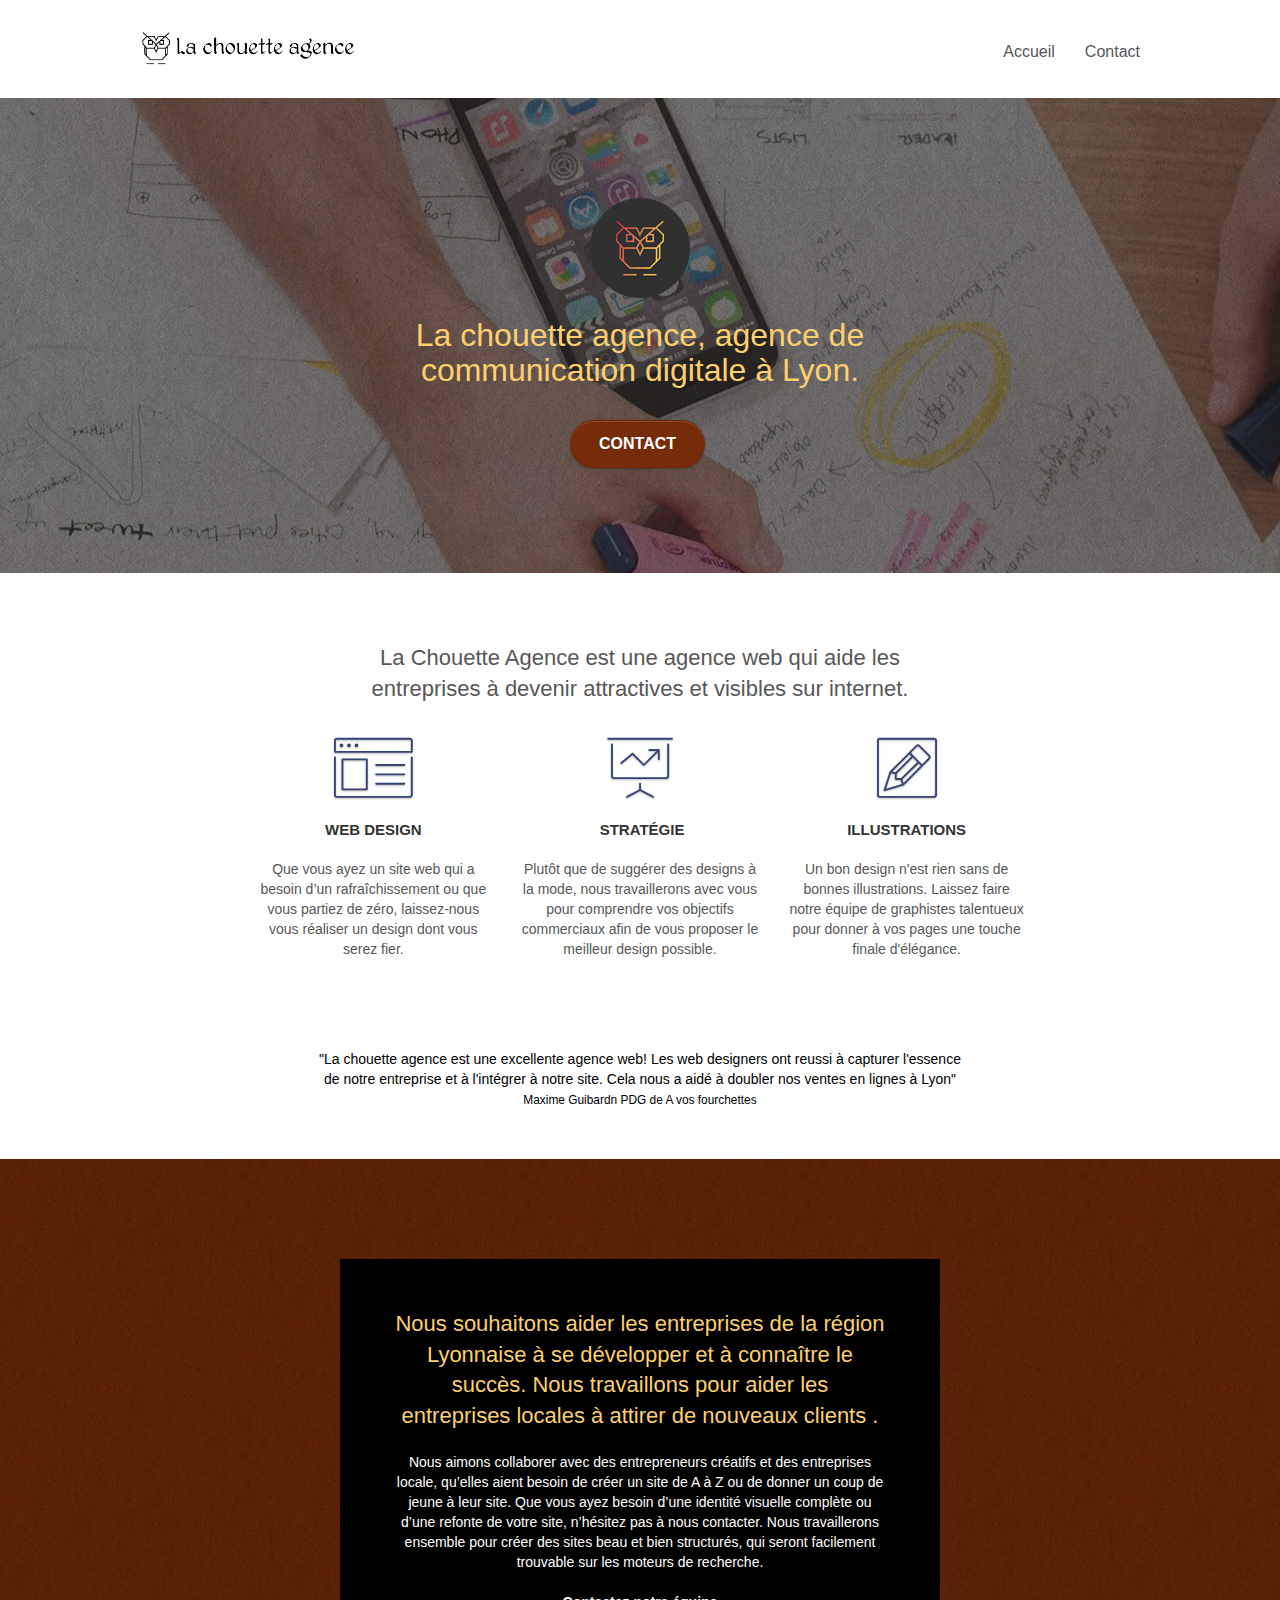
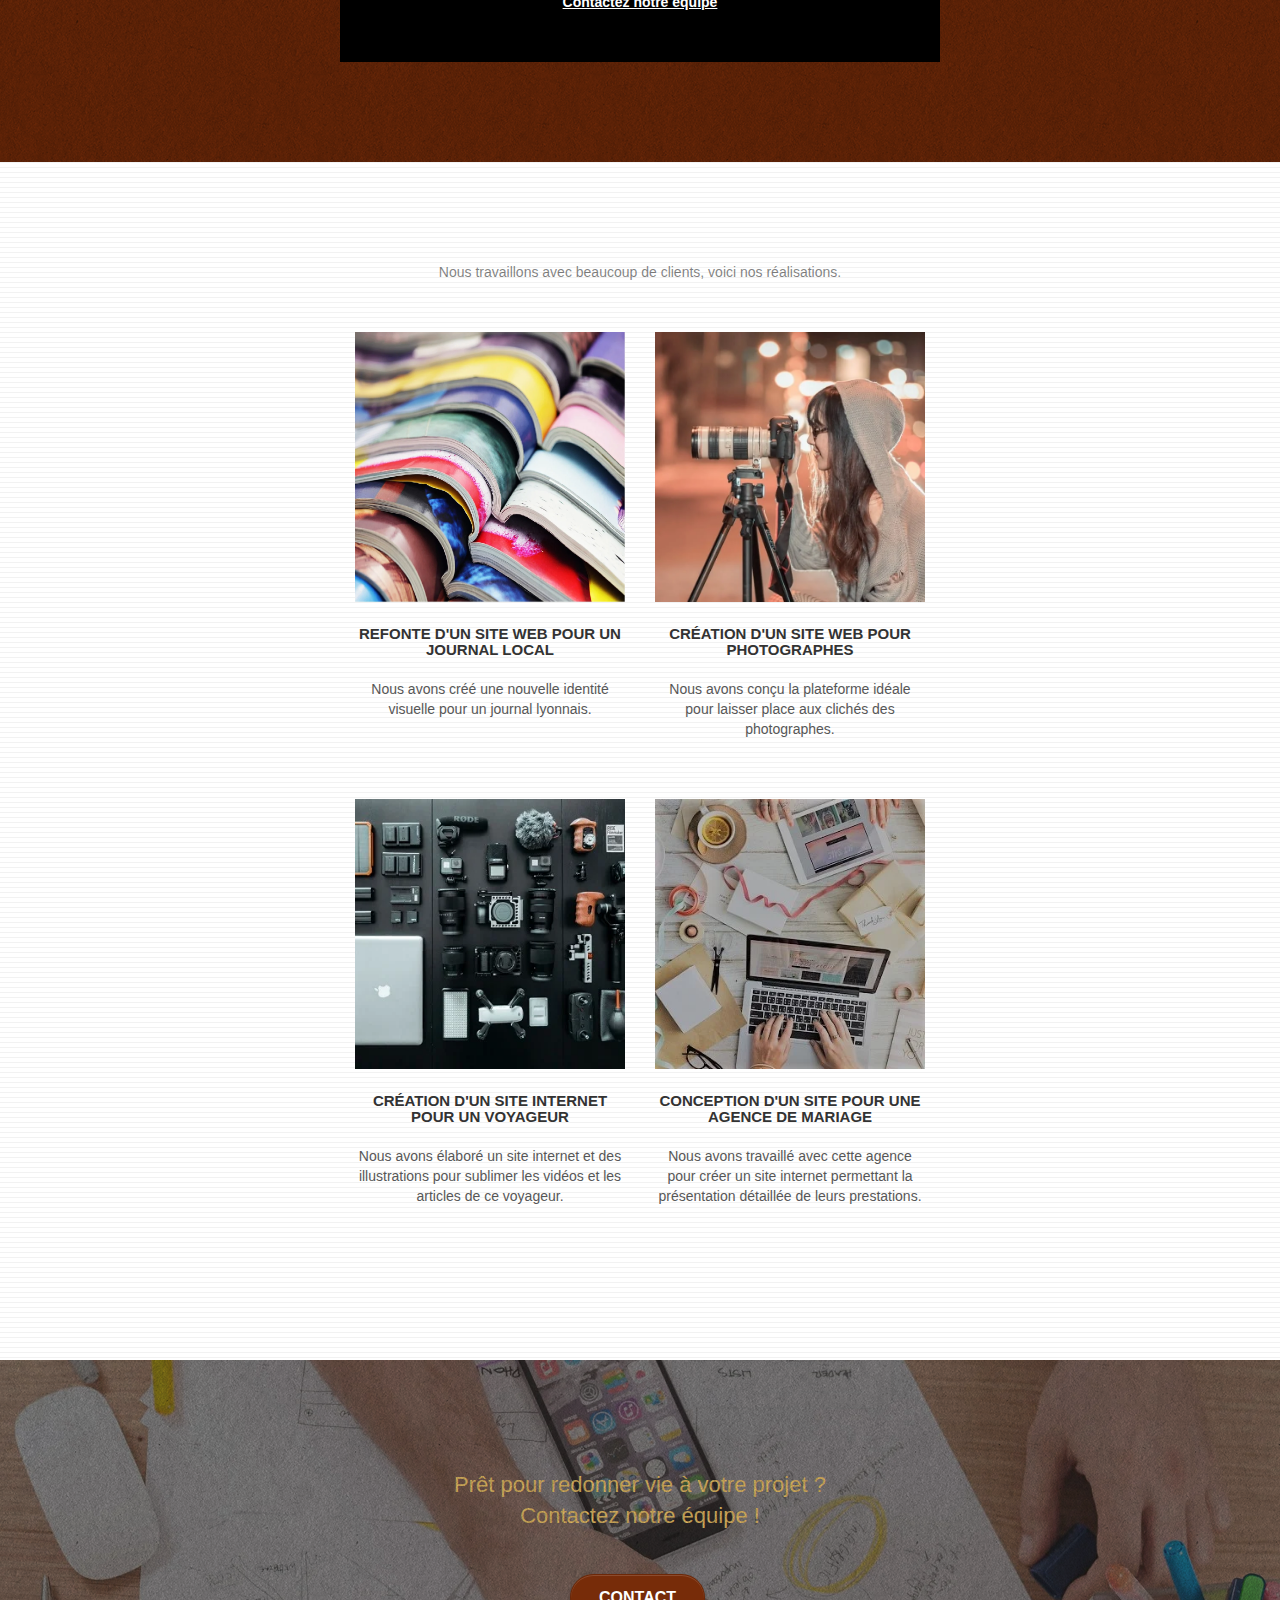
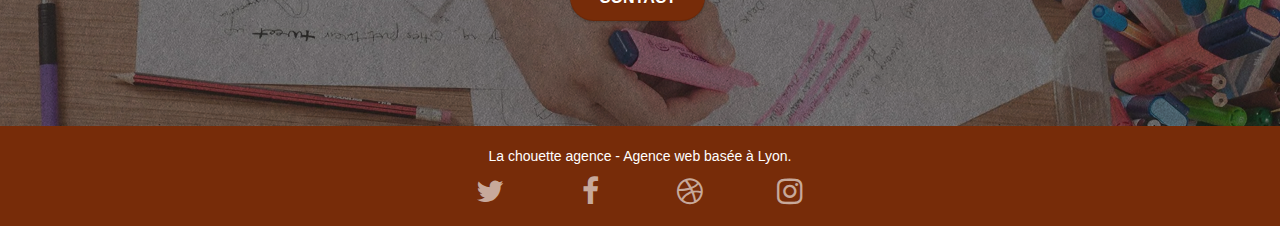
<file: index.html>
<!DOCTYPE html>
<html lang="fr">
  <head>
    <meta charset="utf-8" />
    <meta
      name="description"
      content="La Chouette Agence, agence de communication digitale à Lyon, vous accompagne dans la création de supports papiers et web."
    />
    <meta
      name="viewport"
      content="width=device-width, initial-scale=1.0, viewport-fit=cover"
    />
    <meta
      name="google-site-verification"
      content="Sq0LTu1HNUYMFodnXkKbICaPGWQAh4C80EbACpTNAHw"
    />
    <meta property="og:locale" content="fr_FR" />
    <meta property="og:type" content="website" />
    <meta property="og:title" content="La Chouette Agence" />
    <meta
      property="og:description"
      content="La Chouette Agence, agence de communication digitale et créative à lyon, vous accompagne dans la création de supports papiers et web."
    />

    <meta name="twitter:card" content="summary_large_image" />
    <meta name="twitter:label1" content="Durée de lecture estimée" />
    <meta name="twitter:data1" content="20 minutes" />
    <link rel="shortcut icon" type="image/webp" href="favicon.jpg" />
    <link rel="stylesheet" type="text/css" href="./css/bootstrap.css" />
    <link rel="stylesheet" type="text/css" href="style.css" />
    <link rel="stylesheet" type="text/css" href="./css/font-awesome.css" />
    <link rel="stylesheet" type="text/css" href="./css/et-line.css" />
    <script defer src="./js/jquery-2.1.0.js"></script>
    <script defer src="./js/bootstrap-min.js"></script>
    <script defer src="./js/blocs.js"></script>
    <script defer src="./js/jquery.touchSwipe.js"></script>
    <script defer src="./js/gmaps.js"></script>
    <title>La Chouette Agence</title>

    <!-- Analytics -->

    <!-- Analytics END -->
  </head>
  <body>
    <!-- Principal conteneur -->
    <div class="page-container">
      <!-- bloc-0 -->
      <div class="bloc bgc-white l-bloc" id="bloc-0">
        <div class="container bloc-sm">
          <nav class="navbar row">
            <div class="navbar-header">
              <a class="navbar-brand" href="./"
                ><img
                  src="img/la-chouette-agence.webp"
                  alt="agence web design"
                  height="40"
              /></a>
              <button
                id="nav-toggle"
                type="button"
                class="ui-navbar-toggle navbar-toggle"
                data-toggle="collapse"
                data-target=".navbar-1"
              >
                <span class="sr-only">Toggle navigation</span
                ><span class="icon-bar"></span><span class="icon-bar"></span
                ><span class="icon-bar"></span>
              </button>
            </div>
            <div class="collapse navbar-collapse navbar-1 special-dropdown-nav">
              <ul class="site-navigation nav navbar-nav">
                <li>
                  <a href="./">Accueil</a>
                </li>
                <li></li>
                <li>
                  <a href="contact.html">Contact</a>
                </li>
              </ul>
            </div>
          </nav>
        </div>
      </div>
      <!-- bloc-0 END -->

      <!-- bloc-1-presentation -->
      <div
        class="
          bloc
          bgc-dark-slate-blue
          bg-banniere
          d-bloc
          bg-t-edge
          bloc-bg-texture
          texture-paper
          b-parallax
        "
        id="bloc-1-hero"
      >
        <div class="container bloc-lg">
          <div class="row tight-width-whitespace">
            <div class="col-sm-12">
              <img
                src="img/logo.webp"
                class="center-block image-resize-mode"
                width="100"
                alt="La chouette agence, agence web lyon, création logo lyon"
              />
              <h1 class="text-center hero-bloc-text tc-white">
                La chouette agence, agence de communication digitale à Lyon.
              </h1>
              <div class="text-center">
                <a
                  href="contact.html"
                  class="
                    btn btn-lg btn-clean btn-rd
                    cta-hero
                    btn-atomic-tangerine
                  "
                  id="cta-hero"
                  >Contact</a
                >
              </div>
            </div>
          </div>
        </div>
      </div>
      <!-- bloc-1-presentation END -->

      <!-- bloc-2-services -->
      <div class="bloc bgc-white l-bloc" id="bloc-2-services">
        <div class="container bloc-md">
          <div class="row">
            <div class="col-sm-12 text-center">
              <h2 class="group">
                La Chouette Agence est une agence web qui aide les entreprises à
                devenir attractives et visibles sur internet.
              </h2>
            </div>
          </div>
          <div class="row voffset-lg med-width-whitespace">
            <div class="col-sm-4">
              <div class="text-center">
                <span
                  class="
                    et-icon-browser
                    sm-shadow
                    icon-dark-slate-blue
                    icons
                    icon-lg
                  "
                ></span>
              </div>
              <h3 class="mg-md text-center">Web design</h3>
              <p class="text-center">
                Que vous ayez un site web qui a besoin d&rsquo;un
                rafraîchissement ou que vous partiez de zéro, laissez-nous vous
                réaliser un design dont vous serez fier.
              </p>
            </div>
            <div class="col-sm-4">
              <div class="text-center">
                <span
                  class="
                    et-icon-presentation
                    sm-shadow
                    icon-dark-slate-blue
                    icons
                    icon-lg
                  "
                ></span>
              </div>
              <h3 class="mg-md text-center">&nbsp;Stratégie</h3>
              <p class="text-center">
                Plutôt que de suggérer des designs à la mode, nous travaillerons
                avec vous pour comprendre vos objectifs commerciaux afin de vous
                proposer le meilleur design possible.<br />
              </p>
            </div>
            <div class="col-sm-4">
              <div class="text-center">
                <span
                  class="
                    et-icon-edit
                    sm-shadow
                    icon-dark-slate-blue
                    icons
                    icon-lg
                  "
                ></span>
              </div>
              <h3 class="mg-md text-center">Illustrations</h3>
              <p class="text-center">
                Un bon design n'est rien sans de bonnes illustrations. Laissez
                faire notre équipe de graphistes talentueux pour donner à vos
                pages une touche finale d'élégance.
              </p>
            </div>
          </div>
          <div class="row voffset-lg voffset">
            <div class="col-xs-12 col-md-8 col-md-offset-2 text-center black">
              "La chouette agence est une excellente agence web! Les web
              designers ont reussi à capturer l'essence de notre entreprise et à
              l'intégrer à notre site. Cela nous a aidé à doubler nos ventes en
              lignes à Lyon"
              <small>Maxime Guibardn PDG de A vos fourchettes</small>
            </div>
          </div>
        </div>
      </div>
      <!-- bloc-2-services END -->

      <!-- bloc-3-what-i-do -->
      <div
        class="
          bloc
          tc-white
          bgc-atomic-tangerine
          bg-presentation
          d-bloc
          bloc-bg-texture
          texture-paper
          b-parallax
        "
        id="bloc-3-what-i-do"
      >
        <div class="container bloc-lg">
          <div class="row tight-width-whitespace black-background">
            <div class="col-sm-12">
              <h2 class="mg-md text-center tc-white">
                Nous souhaitons aider les entreprises de la région Lyonnaise à
                se développer et à connaître le succès. Nous travaillons pour
                aider les entreprises locales à attirer de nouveaux clients .<br />
              </h2>
              <p class="text-center white">
                Nous aimons collaborer avec des entrepreneurs créatifs et des
                entreprises locale, qu’elles aient besoin de créer un site de A
                à Z ou de donner un coup de jeune à leur site. Que vous ayez
                besoin d’une identité visuelle complète ou d’une refonte de
                votre site, n’hésitez pas à nous contacter. Nous travaillerons
                ensemble pour créer des sites beau et bien structurés, qui
                seront facilement trouvable sur les moteurs de recherche.
                <br /><br /><a class="ltc-white bold-link" href="contact.html"
                  >Contactez notre équipe</a
                ><br />
              </p>
            </div>
          </div>
        </div>
      </div>
      <!-- bloc-3-what-i-do END -->

      <!-- bloc-4-portfolio -->
      <div
        class="bloc bgc-white bg-lines-h2-bg bg-repeat l-bloc"
        id="bloc-4-portfolio"
      >
        <div class="container bloc-lg">
          <div class="row">
            <div class="col-sm-12 text-center">
              Nous travaillons avec beaucoup de clients, voici nos réalisations.
            </div>
          </div>
          <div class="row tight-width-whitespace portfolio-row">
            <div class="col-sm-6">
              <a
                href="#"
                data-lightbox="img/1.webp"
                data-gallery-id="gallery-1"
                data-caption="Refonte d'un site web pour un journal local"
                data-frame="snapshot-lb"
                ><img
                  src="img/1.webp"
                  alt="Refonte d'un site web pour un journal local"
                  class="img-responsive portfolio-thumb"
                  loading="lazy"
              /></a>
              <h3 class="mg-md text-center">
                Refonte d'un site web pour un journal local
              </h3>
              <p class="text-center">
                Nous avons créé une nouvelle identité visuelle pour un journal
                lyonnais.
              </p>
            </div>
            <div class="col-sm-6">
              <a
                href="#"
                data-lightbox="img/2.webp"
                data-gallery-id="gallery-1"
                data-caption="Création d'un site web pour photographes"
                data-frame="snapshot-lb"
                ><img
                  src="img/2.webp"
                  class="img-responsive portfolio-thumb"
                  alt="Création d'un site web pour photographes"
                  loading="lazy"
              /></a>
              <h3 class="mg-md text-center">
                Création d'un site web pour photographes
              </h3>
              <p class="text-center">
                Nous avons conçu la plateforme idéale pour laisser place aux
                clichés des photographes.
              </p>
            </div>
          </div>
          <div class="row tight-width-whitespace portfolio-row">
            <div class="col-sm-6">
              <a
                href="#"
                data-lightbox="img/3.webp"
                data-gallery-id="gallery-1"
                data-caption="Création d'un site internet pour un voyageur"
                data-frame="snapshot-lb"
                ><img
                  src="img/3.webp"
                  class="img-responsive portfolio-thumb"
                  alt="Création d'un site internet pour un voyageur"
                  loading="lazy"
              /></a>
              <h3 class="mg-md text-center">
                Création d'un site internet pour un voyageur
              </h3>
              <p class="text-center">
                Nous avons élaboré un site internet et des illustrations pour
                sublimer les vidéos et les articles de ce voyageur.
              </p>
            </div>
            <div class="col-sm-6">
              <a
                href="#"
                data-lightbox="img/4.webp"
                data-gallery-id="gallery-1"
                data-caption="Conception d'un site pour une agence de mariage"
                data-frame="snapshot-lb"
                ><img
                  src="img/4.webp"
                  class="img-responsive portfolio-thumb"
                  alt="Conception d'un site pour une agence de mariage"
                  loading="lazy"
              /></a>
              <h3 class="mg-md text-center">
                Conception d'un site pour une agence de mariage
              </h3>
              <p class="text-center">
                Nous avons travaillé avec cette agence pour créer un site
                internet permettant la présentation détaillée de leurs
                prestations.
              </p>
            </div>
          </div>
        </div>
      </div>
      <!-- bloc-4-portfolio END -->

      <!-- bloc-5-cta -->
      <div
        class="
          bloc
          bgc-dark-slate-blue
          bg-banniere
          d-bloc
          bloc-bg-texture
          texture-paper
        "
        id="bloc-5-cta"
      >
        <div class="container bloc-lg">
          <div class="row">
            <h2 class="mg-md text-center tc-white">
              Prêt pour redonner vie à votre projet ?<br />Contactez notre
              équipe !
            </h2>
            <div class="col-sm-12 text-center">
              <a
                href="contact.html"
                class="
                  btn btn-atomic-tangerine btn-clean btn-rd btn-lg
                  cta-hero
                "
                >Contact</a
              >
            </div>
          </div>
        </div>
      </div>
      <!-- bloc-5-cta END -->

      <!-- Footer - bloc-8 -->
      <div class="bloc bgc-atomic-tangerine d-bloc" id="bloc-8">
        <div class="container bloc-sm">
          <div class="row">
            <div class="col-sm-12">
              <p class="text-center white">
                La chouette agence - Agence web basée à Lyon.<br />
              </p>
              <div class="row row-no-gutters social">
                <div class="col-sm-3">
                  <div class="text-center">
                    <a
                      class="social"
                      href="http://twitter.com"
                      aria-label="Twitter"
                      ><span class="fa fa-twitter icon-md"></span
                    ></a>
                  </div>
                </div>
                <div class="col-sm-3">
                  <div class="text-center">
                    <a
                      class="social"
                      href="http://facebook.com"
                      aria-label="facebook"
                      ><span class="fa fa-facebook icon-md"></span
                    ></a>
                  </div>
                </div>
                <div class="col-sm-3">
                  <div class="text-center">
                    <a
                      class="social"
                      href="http://dribble.com"
                      aria-label="dribble"
                      ><span class="fa fa-dribbble icon-md"></span
                    ></a>
                  </div>
                </div>
                <div class="col-sm-3">
                  <div class="text-center">
                    <a
                      class="social"
                      href="http://instagram.com"
                      aria-label="instagram"
                      ><span class="fa fa-instagram icon-md"></span
                    ></a>
                  </div>
                </div>
              </div>
            </div>
          </div>
        </div>
      </div>
      <!-- Footer - bloc-8 END -->
    </div>
    <!-- Principal conteneur END -->
  </body>
  
  
 
</html>
</file>
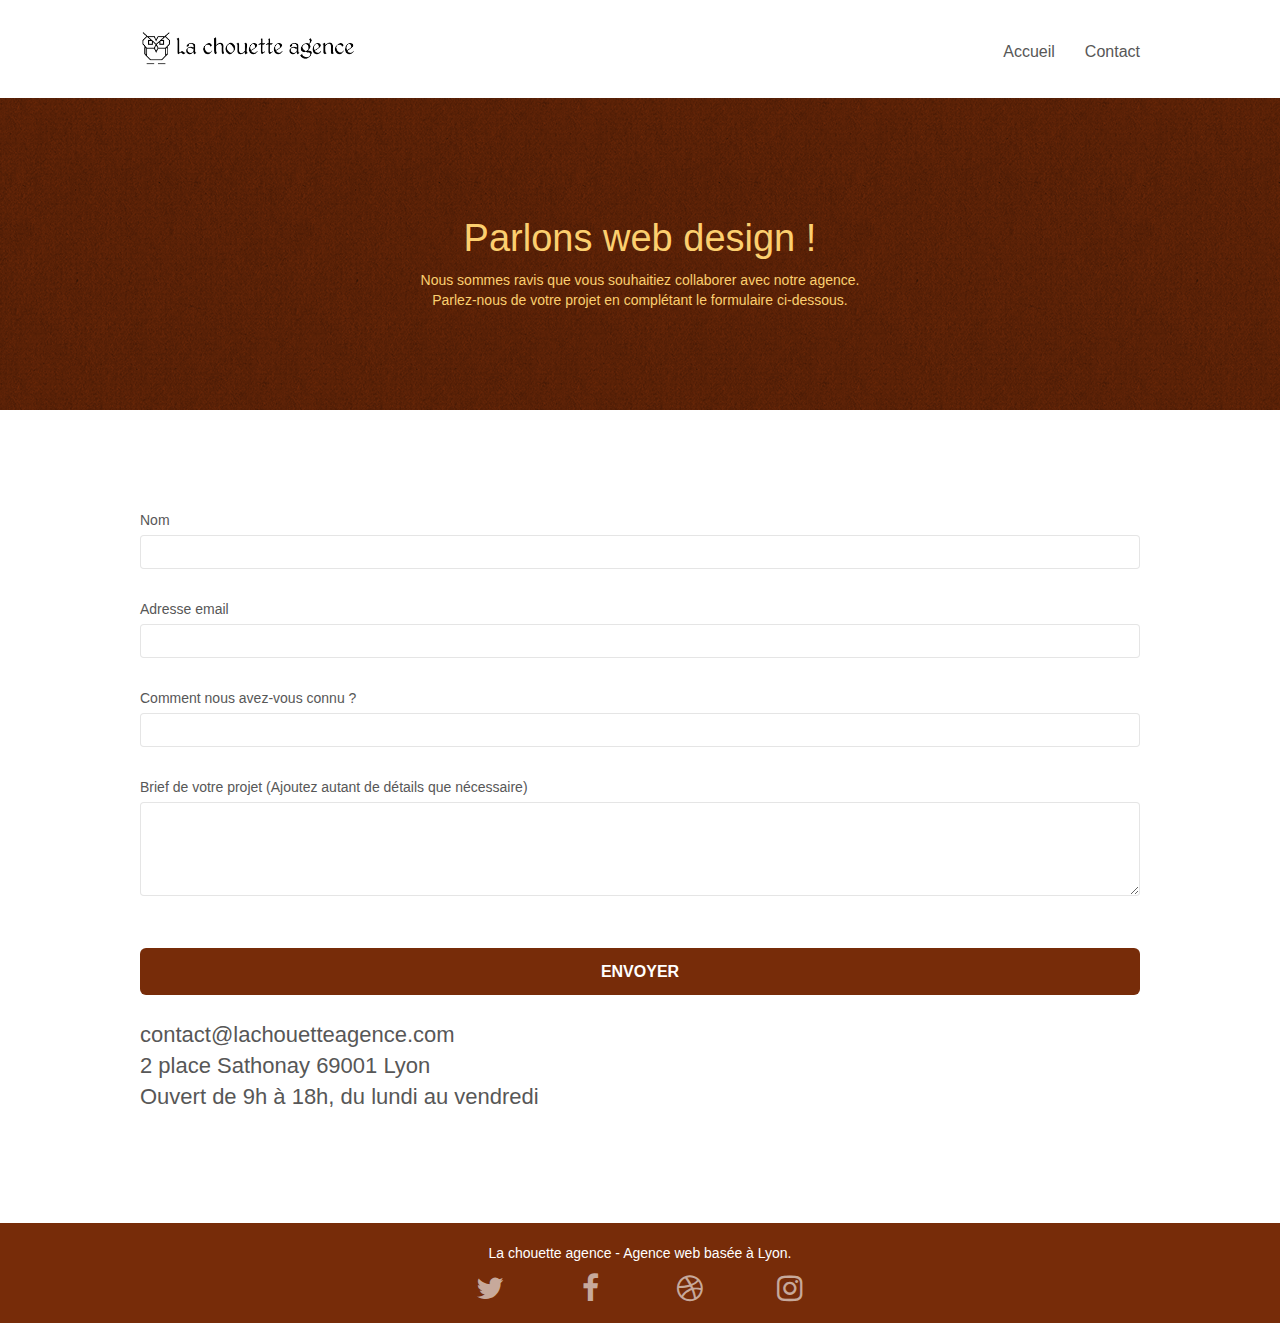
<file: contact.html>
<!DOCTYPE html>
<html lang="fr">
  <head>
    <meta charset="utf-8" />
   
    <meta
      name="description"
      content="La Chouette Agence, agence de communication digitale à Lyon, vous accompagne dans la création de supports papiers et web."
    />
    <meta
      name="viewport"
      content="width=device-width, initial-scale=1.0, viewport-fit=cover"
    />
    <link rel="shortcut icon" type="image/png" href="favicon.jpg" />
    <link rel="stylesheet" type="text/css" href="./css/bootstrap.css" />
    <link rel="stylesheet" type="text/css" href="style.css" />
    <link rel="stylesheet" type="text/css" href="./css/font-awesome.css" />
    <link rel="stylesheet" type="text/css" href="./css/et-line.css" />
    <script defer src="./js/jquery-2.1.0.js"></script>
    <script defer src="./js/bootstrap-min.js"></script>
    <script defer src="./js/blocs.js"></script>
    <script defer src="./js/jquery.touchSwipe.js"></script>
    <script defer src="./js/gmaps.js"></script>
    <script defer src="./js/jqBootstrapValidation.js"></script>
    <script defer src="./js/formHandler.js"></script>
    <title>contact</title>

    <!-- Analytics -->

    <!-- Analytics END -->
  </head>
  <body>
    <!-- Principal conteneur -->
    <div class="page-container">
      <!-- bloc-0 -->
      <div class="bloc bgc-white l-bloc" id="bloc-0">
        <div class="container bloc-sm">
          <nav class="navbar row">
            <div class="navbar-header">
              <a class="navbar-brand" href="./"
                ><img
                  src="img/la-chouette-agence.webp"
                  alt="agence web design"
                  height="40"
              /></a>
              <button
                id="nav-toggle"
                type="button"
                class="ui-navbar-toggle navbar-toggle"
                data-toggle="collapse"
                data-target=".navbar-1"
              >
                <span class="sr-only">Toggle navigation</span
                ><span class="icon-bar"></span><span class="icon-bar"></span
                ><span class="icon-bar"></span>
              </button>
            </div>
            <div class="collapse navbar-collapse navbar-1 special-dropdown-nav">
              <ul class="site-navigation nav navbar-nav">
                <li>
                  <a href="./">Accueil</a>
                </li>
                <li></li>
                <li>
                  <a href="contact.html">Contact</a>
                </li>
              </ul>
            </div>
          </nav>
        </div>
      </div>
      <!-- bloc-0 END -->

      <!-- bloc-6 -->
      <div
        class="
          bloc
          bg-dots-bg bg-repeat
          bgc-atomic-tangerine
          d-bloc
          bloc-bg-texture
          texture-paper
        "
        id="bloc-6"
      >
        <div class="container bloc-lg">
          <div class="row">
            <div class="col-sm-12">
              <h1 class="text-center hero-bloc-text tc-white">
                Parlons web design !
              </h1>
              <p class="text-center mg-lg tc-white tight-width-whitespace">
                Nous sommes ravis que vous souhaitiez collaborer avec notre
                agence.<br />
                Parlez-nous de votre projet en complétant le formulaire
                ci-dessous.
              </p>
            </div>
          </div>
        </div>
      </div>
      <!-- bloc-6 END -->

      <!-- bloc-7 -->
      <div class="bloc bgc-white l-bloc" id="bloc-7">
        <div class="container bloc-lg">
          <div class="row">
            <div class="col-sm-12">
              <form
                id="form_1"
                class="flex"
                novalidate
              >
                <div class="form-group flex-item">
                  <label for="name"> Nom </label>
                  <input id="name" class="form-control" required />
                </div>
                <div class="form-group flex-item">
                  <label  for="email"> Adresse email </label>
                  <input
                    id="email"
                    class="form-control"
                    type="email"
                    required
                  />
                </div>
                <div class="form-group flex-item">
                  <label  for="input_504"> Comment nous avez-vous connu ? </label>
                  <input
                    class="form-control"
                    type="email"
                    required
                    id="input_504"
                  />
                </div>
                <div class="form-group flex-item">
                  <label  for="message">
                    Brief de votre projet (Ajoutez autant de détails que
                    nécessaire)<br /> </label
                  ><textarea
                    id="message"
                    class="form-control"
                    rows="4"
                    cols="50"
                    required
                  ></textarea>
                </div>
                <button
                  class="
                    bloc-button
                    btn btn-lg btn-block
                    cta-hero
                    btn-atomic-tangerine
                  "
                  type="submit"
                >
                  Envoyer
                </button>
              </form>
            </div>
            
          </div>
		  <div class="row flex">
			<div class="col-sm-12">
				<h2>
					<a href="mailto:contact@lachouetteagence.com"> contact@lachouetteagence.com</a>
				 <br />2 place Sathonay 69001 Lyon<br />Ouvert
				  de 9h à 18h, du lundi au vendredi<br />
				</h2>
			  </div>
		  </div>
        </div>
      </div>
      <!-- bloc-7 END -->

      <!-- ScrollToTop Button -->
      <a class="bloc-button btn btn-d scrollToTop" href="contact.html" aria-label="up"><span class="fa fa-chevron-up"></span
      ></a>
      <!-- ScrollToTop Button END-->

      <!-- Footer - bloc-8 -->
      <div class="bloc bgc-atomic-tangerine d-bloc" id="bloc-8">
        <div class="container bloc-sm">
          <div class="row">
            <div class="col-sm-12">
              <p class="text-center white">
                La chouette agence - Agence web basée à Lyon.<br />
              </p>
              <div class="row row-no-gutters social">
                <div class="col-sm-3">
                  <div class="text-center">
                    <a class="social" href="index.html" aria-label="twitter"
                      ><span class="fa fa-twitter icon-md"></span
                    ></a>
                  </div>
                </div>
                <div class="col-sm-3">
                  <div class="text-center">
                    <a class="social" href="index.html" aria-label="facebook"
                      ><span class="fa fa-facebook icon-md"></span
                    ></a>
                  </div>
                </div>
                <div class="col-sm-3">
                  <div class="text-center">
                    <a class="social" href="index.html" aria-label="dribble"
                      ><span class="fa fa-dribbble icon-md"></span
                    ></a>
                  </div>
                </div>
                <div class="col-sm-3">
                  <div class="text-center">
                    <a class="social" href="index.html" aria-label="instagram"
                      ><span class="fa fa-instagram icon-md"></span
                    ></a>
                  </div>
                </div>
              </div>
            </div>
          </div>
        </div>
      </div>
      <!-- Footer - bloc-8 END -->
    </div>
    <!-- Principal conteneur END -->
  </body>
 
</html>
</file>
<file: style.css>
html {
    font-size: 14px
}

body {
    margin: 0;
    padding: 0;
    background: #FFF;
    overflow-x: hidden;
    -webkit-font-smoothing: antialiased;
    -moz-osx-font-smoothing: grayscale
}

a,button {
    transition: all .3s ease-in-out;
    outline: none!important
}

a:hover {
   
    cursor: pointer
}

#page-loading-blocs-notifaction {
    position: fixed;
    top: 0;
    bottom: 0;
    width: 100%;
    z-index: 100000;
    background: #FFFFFF url("img/pageload-spinner.gif") no-repeat center center
}

.bloc {
    width: 100%;
    clear: both;
    background: 50% 50% no-repeat;
    padding: 0 50px;
    -webkit-background-size: cover;
    -moz-background-size: cover;
    -o-background-size: cover;
    background-size: cover;
    position: relative
}

.bloc .container {
    padding-left: 0;
    padding-right: 0
}

.bloc-lg {
    padding: 100px 50px
}

.bloc-md {
    padding: 50px
}

.bloc-sm {
    padding: 20px 50px
}

.bg-center,.bg-l-edge,.bg-r-edge,.bg-t-edge,.bg-b-edge,.bg-tl-edge,.bg-bl-edge,.bg-tr-edge,.bg-br-edge,.bg-repeat {
    -webkit-background-size: auto!important;
    -moz-background-size: auto!important;
    -o-background-size: auto!important;
    background-size: auto!important
}

.bg-repeat {
    background: repeat
}

.bg-t-edge {
    background: top no-repeat
}

.bloc-bg-texture::before {
    content: "";
    background-size: 2px 2px;
    position: absolute;
    top: 0;
    bottom: 0;
    left: 0;
    right: 0
}

.texture-paper::before {
    background: url("img/texture-paper.webp");
    background-size: 280px 280px
}

.b-parallax {
    background-attachment: fixed
}

.d-bloc {
    color: rgba(255,255,255,.7)
}

.d-bloc button:hover {
    color: rgba(255,255,255,.9)
}

.d-bloc .icon-round,.d-bloc .icon-square,.d-bloc .icon-rounded,.d-bloc .icon-semi-rounded-a,.d-bloc .icon-semi-rounded-b {
    border-color: rgba(255,255,255,.9)
}

.d-bloc .divider-h span {
    border-color: rgba(255,255,255,.2)
}

.d-bloc .a-btn,.d-bloc .navbar a,.d-bloc .navbar-brand,.d-bloc a .icon-sm,.d-bloc a .icon-md,.d-bloc a .icon-lg,.d-bloc a .icon-xl,.d-bloc h1 a,.d-bloc h2 a,.d-bloc h3 a,.d-bloc h4 a,.d-bloc h5 a,.d-bloc h6 a,.d-bloc p a {
    color: rgba(255,255,255,.6)
}

.d-bloc .a-btn:hover,.d-bloc .navbar a:hover,.d-bloc .navbar-brand:hover,.d-bloc a:hover .icon-sm,.d-bloc a:hover .icon-md,.d-bloc a:hover .icon-lg,.d-bloc a:hover .icon-xl,.d-bloc h1 a:hover,.d-bloc h2 a:hover,.d-bloc h3 a:hover,.d-bloc h4 a:hover,.d-bloc h5 a:hover,.d-bloc h6 a:hover,.d-bloc p a:hover {
    color: rgba(255,255,255,1)
}

.d-bloc .navbar-toggle .icon-bar {
    background: rgba(255,255,255,1)
}

.d-bloc .btn-wire,.d-bloc .btn-wire:hover {
    color: rgba(255,255,255,1);
    border-color: rgba(255,255,255,1)
}

.d-bloc .panel {
    color: rgba(0,0,0,.5)
}

.d-bloc .panel button:hover {
    color: rgba(0,0,0,.7)
}

.d-bloc .panel icon {
    border-color: rgba(0,0,0,.7)
}

.d-bloc .panel .divider-h span {
    border-color: rgba(0,0,0,.1)
}

.d-bloc .panel .a-btn {
    color: rgba(0,0,0,.6)
}

.d-bloc .panel .a-btn:hover {
    color: rgba(0,0,0,1)
}

.d-bloc .panel .btn-wire,.d-bloc .panel .btn-wire:hover {
    color: rgba(0,0,0,.7);
    border-color: rgba(0,0,0,.3)
}

.d-bloc .panel,.l-bloc {
    color: rgba(0,0,0,.5)
}

.d-bloc .panel button:hover,.l-bloc button:hover {
    color: rgba(0,0,0,.7)
}

.l-bloc .icon-round,.l-bloc .icon-square,.l-bloc .icon-rounded,.l-bloc .icon-semi-rounded-a,.l-bloc .icon-semi-rounded-b {
    border-color: rgba(0,0,0,.7)
}

.d-bloc .panel .divider-h span,.l-bloc .divider-h span {
    border-color: rgba(0,0,0,.1)
}

.d-bloc .panel .a-btn,.l-bloc .a-btn,.l-bloc .navbar a,.l-bloc .navbar-brand,.l-bloc a .icon-sm,.l-bloc a .icon-md,.l-bloc a .icon-lg,.l-bloc a .icon-xl,.l-bloc h1 a,.l-bloc h2 a,.l-bloc h3 a,.l-bloc h4 a,.l-bloc h5 a,.l-bloc h6 a,.l-bloc p a {
    color: rgba(0,0,0,.6)
}

.d-bloc .panel .a-btn:hover,.l-bloc .a-btn:hover,.l-bloc .navbar a:hover,.l-bloc .navbar-brand:hover,.l-bloc a:hover .icon-sm,.l-bloc a:hover .icon-md,.l-bloc a:hover .icon-lg,.l-bloc a:hover .icon-xl,.l-bloc h1 a:hover,.l-bloc h2 a:hover,.l-bloc h3 a:hover,.l-bloc h4 a:hover,.l-bloc h5 a:hover,.l-bloc h6 a:hover,.l-bloc p a:hover {
    color: rgba(0,0,0,1)
}

.l-bloc .navbar-toggle .icon-bar {
    color: rgba(0,0,0,.6)
}

.d-bloc .panel .btn-wire,.d-bloc .panel .btn-wire:hover,.l-bloc .btn-wire,.l-bloc .btn-wire:hover {
    color: rgba(0,0,0,.7);
    border-color: rgba(0,0,0,.3)
}

.voffset {
    margin-top: 30px
}

.voffset-lg {
    margin-top: 80px
}

.row-no-gutters {
    margin-right: 0;
    margin-left: 0
}

.row.row-no-gutters>[class^="col-"],.row.row-no-gutters>[class*=" col-"] {
    padding-right: 0;
    padding-left: 0
}

#bloc-1-hero h1 {
    font-size: 32px
}

.navbar {
    margin-bottom: 0;
    z-index: 1
}

.navbar-brand {
    height: auto;
    padding: 3px 15px;
    font-size: 25px;
    font-weight: normal;
    font-weight: 600;
    line-height: 44px
}

.navbar-brand img {
    max-height: 200px;
    margin: 0 5px 0 0;
    display: inline
}

.navbar-brand img[src$=svg] {
    min-width: 100px
}

.nav-center .navbar-brand img {
    margin: 0
}

.group{
    padding: 0 200px 0 200px;
}

.navbar .nav {
    padding-top: 2px;
    margin-right: -16px;
    float: right;
    z-index: 1
}

.nav>li {
    float: left;
    margin-top: 4px;
    font-size: 16px
}

.navbar-nav .open .dropdown-menu>li>a {
    text-align: inherit
}

.nav>li a:hover,.nav>li a:focus {
    background: transparent
}

.navbar-toggle {
    margin: 10px 10px 0 0;
    border: 0
}

.navbar-toggle:hover {
    background: transparent!important
}

.navbar-toggle .icon-bar {
    background-color: rgba(0,0,0,.5);
    width: 26px
}

.nav-invert .navbar .nav {
    float: left
}

.nav-invert .navbar-header,.nav-invert .navbar-brand {
    float: right;
    position: relative;
    z-index: 2
}

@media (min-width: 768px) {
    .site-navigation {
       /* position:absolute;
        top: 50%;
        right: 20px;
        transform: translate(0,-50%);
        -webkit-transform: translateY(-50%)*/
    }

    .nav>li .dropdown-menu a,.nav>li .dropdown-menu a:hover {
        color: #484848
    }

    .nav-invert .site-navigation {
        left: 0;
        right: 0
    }

    .nav-center {
        text-align: center
    }

    .nav-center .navbar-header {
        width: 100%
    }

    .nav-center .navbar-header,.nav-center .navbar-brand,.nav-center .nav>li {
        float: none;
        display: inline-block
    }

    .nav-center .site-navigation {
        position: relative;
        width: 100%;
        right: 0;
        margin-right: 0;
        margin-top: 20px
    }

    .nav-center.mini-nav .navbar-toggle {
        float: none;
        margin: 10px auto 0
    }
}

.nav>li>.dropdown a {
    background: none!important;
    display: block;
    padding: 14px 15px
}

nav .caret {
    margin: 0 5px
}

.dropdown-menu .dropdown-menu {
    top: -8px;
    left: 100%
}

.dropdown-menu .dropmenu-flow-right {
    top: 100%;
    left: 0;
    margin-left: -1px;
    border-top-left-radius: 0;
    border-top-right-radius: 0
}

.dropdown-menu .dropdown span {
    border: 4px solid black;
    border-top-color: transparent;
    border-right-color: transparent;
    border-bottom-color: transparent;
    margin: 6px -5px 0 0!important;
    float: right
}

.mg-md {
    margin-top: 10px;
    margin-bottom: 20px
}

.mg-lg {
    margin-top: 10px;
    margin-bottom: 40px
}

.btn {
    margin: 0 5px 5px 0
}

.btn.pull-right {
    margin: 0 0 5px 5px
}

.btn-d,.btn-d:hover,.btn-d:focus {
    color: #FFF;
    background: rgba(0,0,0,.3)
}

button {
    outline: none!important
}

.btn-rd {
    border-radius: 40px
}

.btn-clean {
    border: 1px solid rgba(0,0,0,.08);
    border-bottom-color: rgba(0,0,0,.1);
    text-shadow: 0 1px 0 rgba(0,0,1,.1);
    box-shadow: 0 1px 3px rgba(0,0,1,.25),inset 0 1px 0 0 rgba(255,255,255,.15)
}

.icon-md {
    font-size: 30px!important
}

.icon-lg {
    font-size: 60px!important
}

.sm-shadow {
    text-shadow: 0 1px 2px rgba(0,0,0,.3)
}

.panel-sq,.panel-sq .panel-heading,.panel-sq .panel-footer {
    border-radius: 0
}

.panel-rd {
    border-radius: 30px
}

.panel-rd .panel-heading {
    border-radius: 29px 29px 0 0
}

.panel-rd .panel-footer {
    border-radius: 0 0 29px 29px
}

.form-control {
    border-color: rgba(0,0,0,.1);
    box-shadow: none
}

.scrollToTop {
    width: 40px;
    height: 40px;
    position: fixed;
    bottom: 20px;
    right: 20px;
    opacity: 0;
    z-index: 500;
    transition: all .3s ease-in-out
}

.scrollToTop span {
    margin-top: 6px
}

.showScrollTop {
    font-size: 14px;
    opacity: 1
}

a[data-lightbox] {
    position: relative;
    display: block;
    text-align: center
}

a[data-lightbox]:hover::before {
    content: "+";
    font-family: "HelveticaNeue-Light","Helvetica Neue Light","Helvetica Neue",Helvetica,Arial;
    font-size: 32px;
    width: 50px;
    height: 50px;
    margin-left: -25px;
    border-radius: 50%;
    background: rgba(0,0,0,.6);
    color: #FFF;
    font-weight: 100;
    z-index: 1;
    position: absolute;
    top: 50%;
    transform: translateY(-50%);
    -webkit-transform: translateY(-50%)
}

a[data-lightbox]:hover img {
    opacity: .6;
    -webkit-animation-fill-mode: none;
    animation-fill-mode: none
}

#lightbox-modal {
    display: flex;
    align-items: center
}

#lightbox-modal .modal-dialog {
    width: 90%;
    max-width: 900px;
    margin: 0 auto 0
}

#lightbox-modal .modal-dialog img {
    max-height: 90vh;
    margin: 0 auto
}

.lightbox-caption {
    padding: 20px;
    color: #FFF;
    background: rgba(0,0,0,.5);
    position: absolute;
    left: 15px;
    right: 15px;
    bottom: 5px
}

.close-lightbox {
    color: #FFF;
    font-size: 30px;
    position: absolute;
    top: 20px;
    right: 20px;
    z-index: 20;
    background: rgba(0,0,0,.5);
    border: none;
    line-height: 30px;
    padding: 0 9px 5px;
    opacity: .3
}

.close-lightbox:hover,.next-lightbox:hover,.prev-lightbox:hover {
    opacity: 1.0;
    color: #FFF
}

.next-lightbox,.prev-lightbox {
    font-size: 20px;
    color: rgba(255,255,255,.9);
    background: rgba(0,0,0,.5);
    transition: all .2s ease-in-out;
    position: absolute;
    top: 45%;
    z-index: 1;
    opacity: .4
}

.next-lightbox {
    padding: 6px 8px 1px 13px;
    right: 25px
}

.prev-lightbox {
    padding: 6px 13px 1px 10px;
    left: 25px
}

.snapshot-lb .modal-body {
    padding-bottom: 45px
}

.snapshot-lb .lightbox-caption {
    padding: 0;
    color: rgba(0,0,0,.5);
    background: none
}

h1,h2,h3,h4,h5,h6,p,label,.btn,a {
    font-family: "helvetica";
    font-weight: 400;
    color: #575757!important
}

.container {
    max-width: 1000px
}

.hero-bloc-text {
    font-size: 38px
}

.hero-bloc-text-sub {
    font-size: 36px
}

.flex{
    display:flex;
    flex-direction: column;
    align-items: stretch;
}
.flex-item{
    display:flex;
    flex-direction: column;
}

.statement-bloc-text {
    line-height: 26px;
    font-style: italic;
    font-size: 20px;
    text-align: center;
    font-weight: lighter;
    max-width: 520px;
    margin: auto auto auto auto
}

p {
    font-size: 14px
}

.tight-width-whitespace {
    max-width: 600px;
    margin: auto auto auto auto
}

.h1 {
    font-size: 20px;
    font-family: "Open Sans"
}

.cta-hero {
    margin-top: 22px;
    color: #FFFFFF!important;
    text-transform: uppercase;
    padding: 12px 28px 12px 28px;
    font-size: 16px;
    font-weight: 700
}

.social {
    max-width: 400px;
    margin: auto auto auto auto;
    display: flex;
    justify-content: space-evenly
}

h2 {
    font-size: 22px;
    line-height: 1.4em
}

h3 {
    font-size: 15px;
    text-transform: uppercase;
    font-weight: 700;
    color: #333333!important
}

.med-width-whitespace {
    max-width: 800px;
    margin: auto auto auto auto;
    box-shadow: 0 0 0 #000000
}

h1 {
    color: #333333!important
}

h4 {
    color: #333333!important
}

.icons {
    margin-bottom: 14px;
    margin-top: 24px
}

.white {
    color: #fff!important
}
.black {
    color: #000000!important
}
.portfolio-thumb {
    margin-bottom: 24px
}

.portfolio-row {
    margin-bottom: 44px;
    margin-top: 50px
}

.avatar {
    box-shadow: 0 4px 9px rgba(0,0,0,.3)
}

.black-background {
    background-color: #000000;
    padding: 40px 40px 40px 40px
}

.bold-link {
    font-weight: 900;
    text-decoration: underline!important
}

.bgc-white {
    background-color: #FFFFFF
}

.bgc-dark-slate-blue {
    background-color: #364577
}

.bgc-atomic-tangerine {
    background-color: #772C09
}

.tc-white {
   /*background-color: #364577;*/
    color: #fccf6f!important
}

.btn-atomic-tangerine {
    background: #772C09;
    color: #FFFFFF!important
}

.btn-atomic-tangerine:hover {
    background: #c27956!important;
    color: #FFFFFF!important
}

.ltc-white {
    color: #FFFFFF!important
}

.ltc-white:hover {
    color: #cccccc!important
}

.ltc-atomic-tangerine {
    color: #F3976C!important
}

.ltc-atomic-tangerine:hover {
    color: #c27956!important
}

.icon-dark-slate-blue {
    color: #364577!important;
    border-color: #364577!important
}

.bg-dots-bg {
    background-image: url("img/dots-bg.webp")
}

.bg-lines-h2-bg {
    background-image: url("img/lines-h2-bg.webp")
}

.bg-banniere {
    background-image: url("img/la-chouette-agence-banniere.webp")
}

.bg-presentation {
    background-image: url("img/image-de-presentation.webp")
}

@media (max-width: 1024px) {
    .bloc {
        padding-left:20px;
        padding-right: 20px
    }

    .bloc.full-width-bloc,.bloc-tile-2.full-width-bloc .container,.bloc-tile-3.full-width-bloc .container,.bloc-tile-4.full-width-bloc .container {
        padding-left: 0;
        padding-right: 0
    }
}

@media (max-width: 992px) and (min-width:768px) {
    .navbar .nav {
        max-width:80%
    }

    .nav-center.navbar .nav {
        max-width: 100%
    }
}

@media only screen and (min-width: 768px) and (max-width:1024px) and (orientation:landscape) {
    .b-parallax {
        background-attachment:scroll
    }
}

@media only screen and (min-width: 1024px) and (max-width:1366px) and (-webkit-min-pixel-ratio:1.5) {
    .b-parallax {
        background-attachment:scroll
    }
}

@media (max-width: 991px) {
    .container {
        width:100%
    }

    .b-parallax {
        background-attachment: scroll
    }

    .page-container,#hero-bloc {
        overflow-x: hidden;
        position: relative
    }

    .bloc {
       
    }

    .bloc-group,.bloc-group .bloc {
        display: block;
        width: 100%
    }

    .bloc-fill-screen .fill-bloc-top-edge,.bloc-fill-screen .fill-bloc-bottom-edge {
        padding: 0 20px;
        
    }
}

@media (max-width: 767px) {
    .page-container {
        overflow-x:hidden;
        position: relative
    }

    h1,h2,h3,h4,h5,h6,p,#disqus_thread {
        padding-left: 10px!important;
        padding-right: 10px!important
    }

    .b-parallax {
        background-attachment: scroll
    }

    .navbar .nav {
        padding-top: 0;
        border-top: 1px solid rgba(0,0,0,.2);
        float: none!important
    }

    .navbar.row {
        margin-left: 0;
        margin-right: 0
    }

    .site-navigation {
        position: inherit;
        transform: none;
        -webkit-transform: none;
        -ms-transform: none
    }

    .nav>li {
        margin-top: 0;
        border-bottom: 1px solid rgba(0,0,0,.1);
        background: rgba(0,0,0,.05);
        text-align: left;
        padding-left: 15px;
        width: 100%
    }

    .nav>li:hover {
        background: rgba(0,0,0,.08)
    }

    .dropdown .dropdown a .caret {
        float: none;
        margin: 5px 0 0 10px!important;
        border: 4px solid black;
        border-bottom-color: transparent;
        border-right-color: transparent;
        border-left-color: transparent
    }

    #hero-bloc .navbar .nav {
        background: rgba(0,0,0,.8)
    }

    #hero-bloc .navbar .nav a {
        color: rgba(255,255,255,.6)
    }

    .hero {
        padding: 50px 0
    }

    .hero-nav {
        left: -1px;
        right: -1px
    }

    .navbar-collapse {
        padding: 0;
        overflow-x: hidden;
        -webkit-box-shadow: none;
        box-shadow: none
    }

    .navbar-brand img {
        max-height: 40px;
        width: auto
    }

    .nav-invert .navbar-header {
        float: none;
        width: 100%
    }

    .nav-invert .navbar-toggle {
        float: left;
        margin-left: 10px
    }

    .bloc {
        padding-left: 0;
        padding-right: 0
    }

    .bloc-xxl,.bloc-xl,.bloc-lg {
        padding: 40px 0
    }

    .bloc-sm,.bloc-md {
        padding-left: 0;
        padding-right: 0
    }

    .bloc-tile-2 .container,.bloc-tile-3 .container,.bloc-tile-4 .container,.bloc-fill-screen .fill-bloc-top-edge,.bloc-fill-screen .fill-bloc-bottom-edge {
        padding-left: 0;
        padding-right: 0
    }

    .a-block {
        padding: 0 10px
    }

    .btn-dwn {
        display: none
    }

    .voffset {
        margin-top: 5px
    }

    .voffset-md {
        margin-top: 20px
    }

    .voffset-lg {
        margin-top: 30px
    }

    form {
        padding: 5px
    }

    .close-lightbox {
        display: inline-block
    }

    .blocsapp-device-iphone5 {
        background-size: 216px 425px;
        padding-top: 60px;
        width: 216px;
        height: 425px
    }

    .blocsapp-device-iphone5 img {
        width: 180px;
        height: 320px
    }
}

@media (max-width: 400px) {
    .bloc {
        padding-left:0;
        padding-right: 0
    }
}

@media (max-width: 767px) {
    .bloc-mob-center-text {
        text-align:center
    }
}
</file>
<file: css/et-line.css>
@font-face {
    font-family: et-line;
    src: url(../fonts/et-line.eot);
    src: url(../fonts/et-line.eot?#iefix) format('embedded-opentype'), url(../fonts/et-line.woff) format('woff'), url(../fonts/et-line.ttf) format('truetype'), url(../fonts/et-line.svg#et-line) format('svg');
    font-weight: 400;
    font-style: normal
}

.et-icon-adjustments,
.et-icon-alarmclock,
.et-icon-anchor,
.et-icon-aperture,
.et-icon-attachment,
.et-icon-bargraph,
.et-icon-basket,
.et-icon-beaker,
.et-icon-bike,
.et-icon-book-open,
.et-icon-briefcase,
.et-icon-browser,
.et-icon-calendar,
.et-icon-camera,
.et-icon-caution,
.et-icon-chat,
.et-icon-circle-compass,
.et-icon-clipboard,
.et-icon-clock,
.et-icon-cloud,
.et-icon-compass,
.et-icon-desktop,
.et-icon-dial,
.et-icon-document,
.et-icon-documents,
.et-icon-download,
.et-icon-dribbble,
.et-icon-edit,
.et-icon-envelope,
.et-icon-expand,
.et-icon-facebook,
.et-icon-flag,
.et-icon-focus,
.et-icon-gears,
.et-icon-genius,
.et-icon-gift,
.et-icon-global,
.et-icon-globe,
.et-icon-googleplus,
.et-icon-grid,
.et-icon-happy,
.et-icon-hazardous,
.et-icon-heart,
.et-icon-hotairballoon,
.et-icon-hourglass,
.et-icon-key,
.et-icon-laptop,
.et-icon-layers,
.et-icon-lifesaver,
.et-icon-lightbulb,
.et-icon-linegraph,
.et-icon-linkedin,
.et-icon-lock,
.et-icon-magnifying-glass,
.et-icon-map,
.et-icon-map-pin,
.et-icon-megaphone,
.et-icon-mic,
.et-icon-mobile,
.et-icon-newspaper,
.et-icon-notebook,
.et-icon-paintbrush,
.et-icon-paperclip,
.et-icon-pencil,
.et-icon-phone,
.et-icon-picture,
.et-icon-pictures,
.et-icon-piechart,
.et-icon-presentation,
.et-icon-pricetags,
.et-icon-printer,
.et-icon-profile-female,
.et-icon-profile-male,
.et-icon-puzzle,
.et-icon-quote,
.et-icon-recycle,
.et-icon-refresh,
.et-icon-ribbon,
.et-icon-rss,
.et-icon-sad,
.et-icon-scissors,
.et-icon-scope,
.et-icon-search,
.et-icon-shield,
.et-icon-speedometer,
.et-icon-strategy,
.et-icon-streetsign,
.et-icon-tablet,
.et-icon-target,
.et-icon-telescope,
.et-icon-toolbox,
.et-icon-tools,
.et-icon-tools-2,
.et-icon-trophy,
.et-icon-tumblr,
.et-icon-twitter,
.et-icon-upload,
.et-icon-video,
.et-icon-wallet,
.et-icon-wine {
    font-family: et-line;
    speak: none;
    font-style: normal;
    font-weight: 400;
    font-variant: normal;
    text-transform: none;
    line-height: 1;
    -webkit-font-smoothing: antialiased;
    -moz-osx-font-smoothing: grayscale;
    display: inline-block
}

.et-icon-mobile:before {
    content: "\e000"
}

.et-icon-laptop:before {
    content: "\e001"
}

.et-icon-desktop:before {
    content: "\e002"
}

.et-icon-tablet:before {
    content: "\e003"
}

.et-icon-phone:before {
    content: "\e004"
}

.et-icon-document:before {
    content: "\e005"
}

.et-icon-documents:before {
    content: "\e006"
}

.et-icon-search:before {
    content: "\e007"
}

.et-icon-clipboard:before {
    content: "\e008"
}

.et-icon-newspaper:before {
    content: "\e009"
}

.et-icon-notebook:before {
    content: "\e00a"
}

.et-icon-book-open:before {
    content: "\e00b"
}

.et-icon-browser:before {
    content: "\e00c"
}

.et-icon-calendar:before {
    content: "\e00d"
}

.et-icon-presentation:before {
    content: "\e00e"
}

.et-icon-picture:before {
    content: "\e00f"
}

.et-icon-pictures:before {
    content: "\e010"
}

.et-icon-video:before {
    content: "\e011"
}

.et-icon-camera:before {
    content: "\e012"
}

.et-icon-printer:before {
    content: "\e013"
}

.et-icon-toolbox:before {
    content: "\e014"
}

.et-icon-briefcase:before {
    content: "\e015"
}

.et-icon-wallet:before {
    content: "\e016"
}

.et-icon-gift:before {
    content: "\e017"
}

.et-icon-bargraph:before {
    content: "\e018"
}

.et-icon-grid:before {
    content: "\e019"
}

.et-icon-expand:before {
    content: "\e01a"
}

.et-icon-focus:before {
    content: "\e01b"
}

.et-icon-edit:before {
    content: "\e01c"
}

.et-icon-adjustments:before {
    content: "\e01d"
}

.et-icon-ribbon:before {
    content: "\e01e"
}

.et-icon-hourglass:before {
    content: "\e01f"
}

.et-icon-lock:before {
    content: "\e020"
}

.et-icon-megaphone:before {
    content: "\e021"
}

.et-icon-shield:before {
    content: "\e022"
}

.et-icon-trophy:before {
    content: "\e023"
}

.et-icon-flag:before {
    content: "\e024"
}

.et-icon-map:before {
    content: "\e025"
}

.et-icon-puzzle:before {
    content: "\e026"
}

.et-icon-basket:before {
    content: "\e027"
}

.et-icon-envelope:before {
    content: "\e028"
}

.et-icon-streetsign:before {
    content: "\e029"
}

.et-icon-telescope:before {
    content: "\e02a"
}

.et-icon-gears:before {
    content: "\e02b"
}

.et-icon-key:before {
    content: "\e02c"
}

.et-icon-paperclip:before {
    content: "\e02d"
}

.et-icon-attachment:before {
    content: "\e02e"
}

.et-icon-pricetags:before {
    content: "\e02f"
}

.et-icon-lightbulb:before {
    content: "\e030"
}

.et-icon-layers:before {
    content: "\e031"
}

.et-icon-pencil:before {
    content: "\e032"
}

.et-icon-tools:before {
    content: "\e033"
}

.et-icon-tools-2:before {
    content: "\e034"
}

.et-icon-scissors:before {
    content: "\e035"
}

.et-icon-paintbrush:before {
    content: "\e036"
}

.et-icon-magnifying-glass:before {
    content: "\e037"
}

.et-icon-circle-compass:before {
    content: "\e038"
}

.et-icon-linegraph:before {
    content: "\e039"
}

.et-icon-mic:before {
    content: "\e03a"
}

.et-icon-strategy:before {
    content: "\e03b"
}

.et-icon-beaker:before {
    content: "\e03c"
}

.et-icon-caution:before {
    content: "\e03d"
}

.et-icon-recycle:before {
    content: "\e03e"
}

.et-icon-anchor:before {
    content: "\e03f"
}

.et-icon-profile-male:before {
    content: "\e040"
}

.et-icon-profile-female:before {
    content: "\e041"
}

.et-icon-bike:before {
    content: "\e042"
}

.et-icon-wine:before {
    content: "\e043"
}

.et-icon-hotairballoon:before {
    content: "\e044"
}

.et-icon-globe:before {
    content: "\e045"
}

.et-icon-genius:before {
    content: "\e046"
}

.et-icon-map-pin:before {
    content: "\e047"
}

.et-icon-dial:before {
    content: "\e048"
}

.et-icon-chat:before {
    content: "\e049"
}

.et-icon-heart:before {
    content: "\e04a"
}

.et-icon-cloud:before {
    content: "\e04b"
}

.et-icon-upload:before {
    content: "\e04c"
}

.et-icon-download:before {
    content: "\e04d"
}

.et-icon-target:before {
    content: "\e04e"
}

.et-icon-hazardous:before {
    content: "\e04f"
}

.et-icon-piechart:before {
    content: "\e050"
}

.et-icon-speedometer:before {
    content: "\e051"
}

.et-icon-global:before {
    content: "\e052"
}

.et-icon-compass:before {
    content: "\e053"
}

.et-icon-lifesaver:before {
    content: "\e054"
}

.et-icon-clock:before {
    content: "\e055"
}

.et-icon-aperture:before {
    content: "\e056"
}

.et-icon-quote:before {
    content: "\e057"
}

.et-icon-scope:before {
    content: "\e058"
}

.et-icon-alarmclock:before {
    content: "\e059"
}

.et-icon-refresh:before {
    content: "\e05a"
}

.et-icon-happy:before {
    content: "\e05b"
}

.et-icon-sad:before {
    content: "\e05c"
}

.et-icon-facebook:before {
    content: "\e05d"
}

.et-icon-twitter:before {
    content: "\e05e"
}

.et-icon-googleplus:before {
    content: "\e05f"
}

.et-icon-rss:before {
    content: "\e060"
}

.et-icon-tumblr:before {
    content: "\e061"
}

.et-icon-linkedin:before {
    content: "\e062"
}

.et-icon-dribbble:before {
    content: "\e063"
}
</file>
